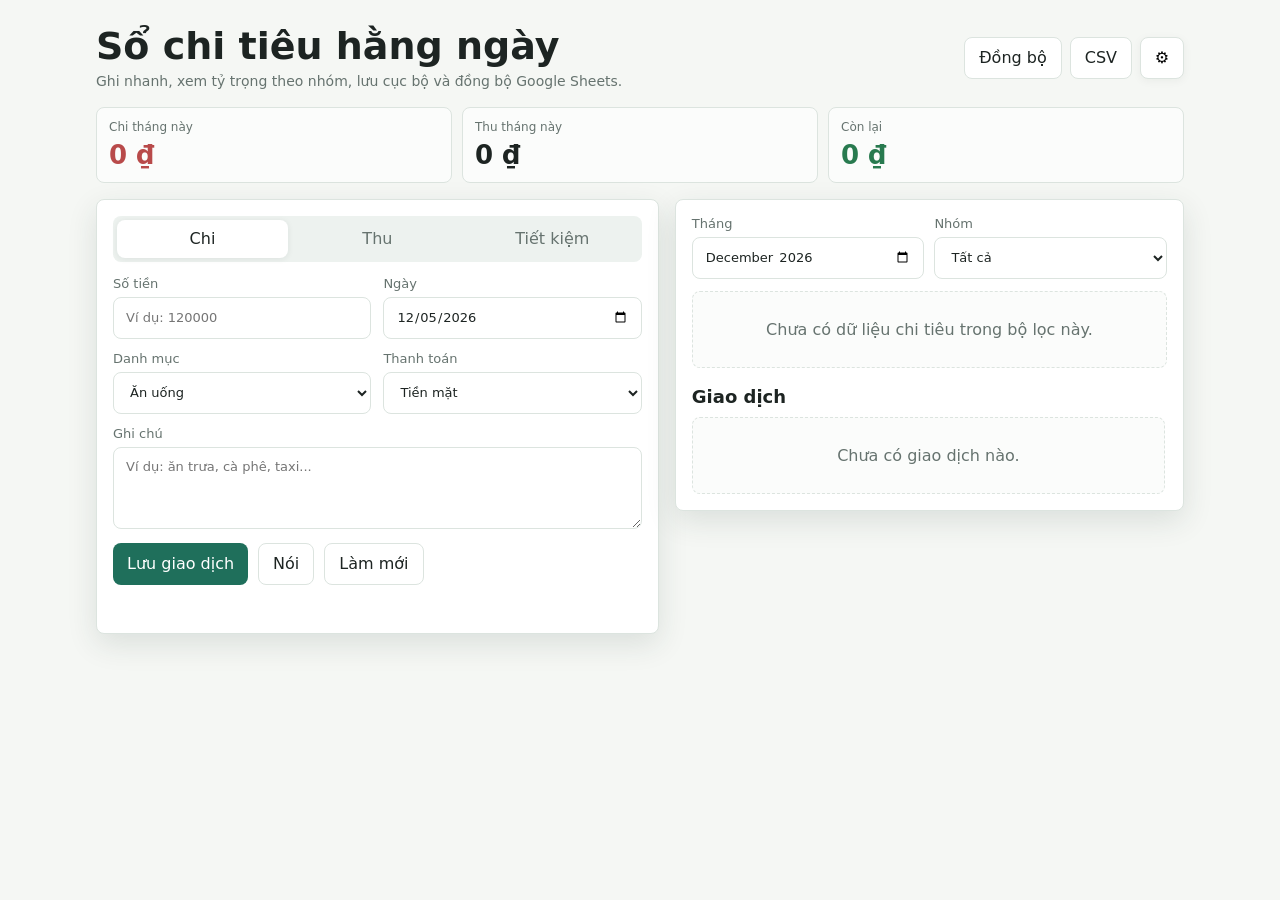
<file: expense-tracker.html>
<!doctype html>
<html lang="vi">
<head>
  <meta charset="utf-8">
  <meta name="viewport" content="width=device-width, initial-scale=1, viewport-fit=cover">
  <meta name="theme-color" content="#1f6f5b">
  <title>Sổ chi tiêu hằng ngày</title>
  <style>
    :root {
      --bg: #f5f7f4;
      --panel: #ffffff;
      --ink: #1d2422;
      --muted: #66736f;
      --line: #dce4df;
      --brand: #1f6f5b;
      --brand-2: #e8b84c;
      --danger: #b84a4a;
      --ok: #287a4f;
      --shadow: 0 10px 30px rgba(31, 57, 49, 0.12);
      color-scheme: light;
      font-family: Inter, ui-sans-serif, system-ui, -apple-system, BlinkMacSystemFont, "Segoe UI", sans-serif;
    }

    * { box-sizing: border-box; }

    body {
      margin: 0;
      background: var(--bg);
      color: var(--ink);
      min-height: 100vh;
    }

    button, input, select, textarea {
      font: inherit;
    }

    button {
      border: 0;
      border-radius: 8px;
      cursor: pointer;
      min-height: 42px;
    }

    .app {
      max-width: 1120px;
      margin: 0 auto;
      padding: 18px 16px 84px;
    }

    header {
      display: grid;
      grid-template-columns: 1fr auto;
      gap: 14px;
      align-items: center;
      padding: 8px 0 18px;
    }

    h1 {
      margin: 0;
      font-size: clamp(24px, 4vw, 38px);
      line-height: 1.08;
      letter-spacing: 0;
    }

    .subhead {
      margin: 6px 0 0;
      color: var(--muted);
      font-size: 14px;
    }

    .header-actions {
      display: flex;
      gap: 8px;
      flex-wrap: wrap;
      justify-content: flex-end;
    }

    .icon-button, .primary, .secondary, .danger {
      display: inline-flex;
      align-items: center;
      justify-content: center;
      gap: 8px;
      padding: 0 14px;
      white-space: nowrap;
    }

    .icon-button {
      width: 44px;
      padding: 0;
      background: var(--panel);
      border: 1px solid var(--line);
      box-shadow: 0 2px 10px rgba(20, 32, 29, 0.05);
    }

    .primary {
      background: var(--brand);
      color: #fff;
    }

    .secondary {
      background: var(--panel);
      color: var(--ink);
      border: 1px solid var(--line);
    }

    .danger {
      background: #fff2f2;
      color: var(--danger);
      border: 1px solid #f1cccc;
    }

    .grid {
      display: grid;
      grid-template-columns: minmax(0, 1.05fr) minmax(340px, 0.95fr);
      gap: 16px;
      align-items: start;
    }

    .panel, .transaction-card {
      background: var(--panel);
      border: 1px solid var(--line);
      border-radius: 8px;
      box-shadow: var(--shadow);
    }

    .panel {
      padding: 16px;
    }

    .summary {
      display: grid;
      grid-template-columns: repeat(3, 1fr);
      gap: 10px;
      margin-bottom: 16px;
    }

    .metric {
      background: #fbfcfb;
      border: 1px solid var(--line);
      border-radius: 8px;
      padding: 12px;
      min-width: 0;
    }

    .metric span {
      display: block;
      color: var(--muted);
      font-size: 12px;
      margin-bottom: 7px;
    }

    .metric strong {
      display: block;
      font-size: clamp(18px, 3vw, 26px);
      line-height: 1.1;
      overflow-wrap: anywhere;
    }

    .metric.expense strong { color: var(--danger); }
    .metric.balance strong { color: var(--ok); }

    .tabs {
      display: grid;
      grid-template-columns: repeat(3, 1fr);
      background: #edf2ef;
      padding: 4px;
      border-radius: 8px;
      gap: 4px;
      margin-bottom: 14px;
    }

    .tabs button {
      background: transparent;
      color: var(--muted);
      min-height: 38px;
    }

    .tabs button.active {
      background: var(--panel);
      color: var(--ink);
      box-shadow: 0 1px 6px rgba(29, 36, 34, 0.08);
    }

    .form-grid {
      display: grid;
      grid-template-columns: 1fr 1fr;
      gap: 12px;
    }

    label {
      display: grid;
      gap: 6px;
      color: var(--muted);
      font-size: 13px;
    }

    input, select, textarea {
      width: 100%;
      border: 1px solid var(--line);
      border-radius: 8px;
      padding: 11px 12px;
      background: #fff;
      color: var(--ink);
      min-height: 42px;
    }

    textarea {
      min-height: 82px;
      resize: vertical;
    }

    .full {
      grid-column: 1 / -1;
    }

    .form-actions {
      display: flex;
      gap: 10px;
      margin-top: 14px;
      flex-wrap: wrap;
    }

    .filters {
      display: grid;
      grid-template-columns: 1fr 1fr;
      gap: 10px;
      margin-bottom: 12px;
    }

    .transaction-list {
      display: grid;
      gap: 10px;
      max-height: 66vh;
      overflow: auto;
      padding-right: 2px;
    }

    .transaction-card {
      padding: 12px;
      box-shadow: 0 4px 14px rgba(31, 57, 49, 0.08);
    }

    .transaction-row {
      display: grid;
      grid-template-columns: 1fr auto;
      gap: 10px;
      align-items: start;
    }

    .transaction-title {
      display: flex;
      gap: 8px;
      align-items: center;
      min-width: 0;
      flex-wrap: wrap;
    }

    .pill {
      display: inline-flex;
      align-items: center;
      min-height: 24px;
      border-radius: 999px;
      padding: 2px 9px;
      background: #eef5f2;
      color: var(--brand);
      font-size: 12px;
    }

    .amount {
      font-weight: 800;
      color: var(--danger);
      white-space: nowrap;
    }

    .amount.income {
      color: var(--ok);
    }

    .meta {
      color: var(--muted);
      font-size: 12px;
      margin-top: 7px;
      display: flex;
      gap: 10px;
      flex-wrap: wrap;
    }

    .note {
      color: #3d4845;
      font-size: 13px;
      margin-top: 8px;
      line-height: 1.45;
    }

    .card-actions {
      display: flex;
      justify-content: flex-end;
      gap: 8px;
      margin-top: 10px;
    }

    .mini {
      min-height: 34px;
      padding: 0 10px;
      font-size: 13px;
    }

    .chart {
      display: grid;
      gap: 9px;
      margin-top: 12px;
    }

    .bar-row {
      display: grid;
      grid-template-columns: 112px 1fr 96px;
      gap: 8px;
      align-items: center;
      font-size: 13px;
    }

    .bar-label {
      color: var(--muted);
      overflow: hidden;
      text-overflow: ellipsis;
      white-space: nowrap;
    }

    .bar-track {
      height: 10px;
      background: #edf2ef;
      border-radius: 999px;
      overflow: hidden;
    }

    .bar-fill {
      height: 100%;
      background: var(--brand-2);
      width: 0;
    }

    .bar-value {
      text-align: right;
      font-variant-numeric: tabular-nums;
      font-size: 12px;
    }

    dialog {
      border: 1px solid var(--line);
      border-radius: 8px;
      max-width: 620px;
      width: calc(100% - 28px);
      padding: 0;
      box-shadow: var(--shadow);
    }

    dialog::backdrop {
      background: rgba(23, 32, 29, 0.42);
    }

    .dialog-body {
      padding: 16px;
    }

    .dialog-head {
      display: flex;
      justify-content: space-between;
      gap: 12px;
      align-items: center;
      border-bottom: 1px solid var(--line);
      padding: 12px 16px;
    }

    .dialog-head h2 {
      font-size: 18px;
      margin: 0;
    }

    .status {
      margin-top: 12px;
      font-size: 13px;
      color: var(--muted);
      min-height: 20px;
      line-height: 1.45;
    }

    .empty {
      text-align: center;
      color: var(--muted);
      padding: 28px 8px;
      border: 1px dashed var(--line);
      border-radius: 8px;
      background: #fbfcfb;
    }

    @media (max-width: 820px) {
      .app {
        padding: 10px 10px 88px;
      }

      header, .grid {
        grid-template-columns: 1fr;
      }

      header {
        gap: 10px;
        padding-bottom: 10px;
      }

      h1 {
        font-size: 24px;
      }

      .subhead {
        display: none;
      }

      .header-actions {
        display: grid;
        grid-template-columns: 1fr 1fr auto;
        justify-content: stretch;
      }

      .header-actions .secondary {
        padding: 0 10px;
      }

      .summary {
        display: grid;
        grid-template-columns: repeat(3, minmax(132px, 1fr));
        gap: 8px;
        overflow-x: auto;
        margin: 2px -10px 12px;
        padding: 0 10px 4px;
        scroll-snap-type: x mandatory;
      }

      .metric {
        padding: 10px;
        scroll-snap-align: start;
      }

      .metric strong {
        font-size: 18px;
      }

      .panel {
        padding: 12px;
        box-shadow: 0 4px 18px rgba(31, 57, 49, 0.08);
      }

      .tabs {
        position: sticky;
        top: 0;
        z-index: 3;
      }

      input, select, textarea {
        font-size: 16px;
      }

      .form-grid, .filters {
        grid-template-columns: 1fr;
      }

      .form-actions {
        display: grid;
        grid-template-columns: 1fr 92px 92px;
        gap: 8px;
      }

      .form-actions button {
        padding: 0 8px;
      }

      .transaction-list {
        max-height: none;
      }

      .transaction-card {
        padding: 10px;
      }

      .transaction-row {
        grid-template-columns: 1fr;
        gap: 6px;
      }

      .amount {
        justify-self: start;
        font-size: 18px;
      }

      .card-actions {
        display: grid;
        grid-template-columns: 1fr 1fr;
      }

      .bar-row {
        grid-template-columns: 92px 1fr;
      }

      .bar-value {
        grid-column: 2;
        text-align: left;
      }
    }

    @media (max-width: 380px) {
      .header-actions {
        grid-template-columns: 1fr 1fr 42px;
      }

      .form-actions {
        grid-template-columns: 1fr;
      }
    }

    body.mobile-device .app {
      max-width: none;
      padding: 10px 10px 88px;
    }

    body.mobile-device header,
    body.mobile-device .grid {
      grid-template-columns: 1fr;
    }

    body.mobile-device header {
      gap: 10px;
      padding-bottom: 10px;
    }

    body.mobile-device h1 {
      font-size: 24px;
    }

    body.mobile-device .subhead {
      display: none;
    }

    body.mobile-device .header-actions {
      display: grid;
      grid-template-columns: 1fr 1fr auto;
      justify-content: stretch;
    }

    body.mobile-device .summary {
      display: grid;
      grid-template-columns: repeat(3, minmax(132px, 1fr));
      gap: 8px;
      overflow-x: auto;
      margin: 2px -10px 12px;
      padding: 0 10px 4px;
    }

    body.mobile-device .metric {
      padding: 10px;
    }

    body.mobile-device .metric strong {
      font-size: 18px;
    }

    body.mobile-device .panel {
      padding: 12px;
      box-shadow: 0 4px 18px rgba(31, 57, 49, 0.08);
    }

    body.mobile-device .form-grid,
    body.mobile-device .filters {
      grid-template-columns: 1fr;
    }

    body.mobile-device input,
    body.mobile-device select,
    body.mobile-device textarea {
      font-size: 16px;
    }

    body.mobile-device .form-actions {
      display: grid;
      grid-template-columns: 1fr 92px 92px;
      gap: 8px;
    }

    body.mobile-device .transaction-list {
      max-height: none;
    }

    body.mobile-device .transaction-row {
      grid-template-columns: 1fr;
      gap: 6px;
    }

    body.mobile-device .amount {
      justify-self: start;
      font-size: 18px;
    }

    body.mobile-device .card-actions {
      display: grid;
      grid-template-columns: 1fr 1fr;
    }

    body.mobile-device .bar-row {
      grid-template-columns: 92px 1fr;
    }

    body.mobile-device .bar-value {
      grid-column: 2;
      text-align: left;
    }

    body.mobile-device.compact-phone .header-actions,
    body.mobile-device.compact-phone .form-actions {
      grid-template-columns: 1fr;
    }
  </style>
</head>
<body>
  <main class="app">
    <header>
      <div>
        <h1>Sổ chi tiêu hằng ngày</h1>
        <p class="subhead">Ghi nhanh, xem tỷ trọng theo nhóm, lưu cục bộ và đồng bộ Google Sheets.</p>
      </div>
      <div class="header-actions">
        <button class="secondary" id="syncBtn" type="button">Đồng bộ</button>
        <button class="secondary" id="exportBtn" type="button">CSV</button>
        <button class="icon-button" id="settingsBtn" type="button" aria-label="Cài đặt" title="Cài đặt">⚙</button>
      </div>
    </header>

    <section class="summary" aria-label="Tổng quan">
      <div class="metric expense">
        <span>Chi tháng này</span>
        <strong id="monthExpense">0 đ</strong>
      </div>
      <div class="metric">
        <span>Thu tháng này</span>
        <strong id="monthIncome">0 đ</strong>
      </div>
      <div class="metric balance">
        <span>Còn lại</span>
        <strong id="monthBalance">0 đ</strong>
      </div>
    </section>

    <div class="grid">
      <section class="panel" aria-label="Nhập giao dịch">
        <div class="tabs" role="tablist">
          <button type="button" class="active" data-type="expense">Chi</button>
          <button type="button" data-type="income">Thu</button>
          <button type="button" data-type="saving">Tiết kiệm</button>
        </div>

        <form id="entryForm">
          <input type="hidden" id="editId">
          <input type="hidden" id="type" value="expense">
          <div class="form-grid">
            <label>Số tiền
              <input id="amount" inputmode="numeric" autocomplete="off" placeholder="Ví dụ: 120000" required>
            </label>
            <label>Ngày
              <input id="date" type="date" required>
            </label>
            <label>Danh mục
              <select id="category"></select>
            </label>
            <label>Thanh toán
              <select id="method">
                <option>Tiền mặt</option>
                <option>Chuyển khoản</option>
                <option>Thẻ tín dụng</option>
                <option>Ví điện tử</option>
              </select>
            </label>
            <label class="full">Ghi chú
              <textarea id="note" placeholder="Ví dụ: ăn trưa, cà phê, taxi..."></textarea>
            </label>
          </div>
          <div class="form-actions">
            <button class="primary" type="submit" id="saveBtn">Lưu giao dịch</button>
            <button class="secondary" type="button" id="voiceBtn">Nói</button>
            <button class="secondary" type="button" id="resetBtn">Làm mới</button>
          </div>
          <div class="status" id="status"></div>
        </form>
      </section>

      <section class="panel" aria-label="Danh sách giao dịch">
        <div class="filters">
          <label>Tháng
            <input id="monthFilter" type="month">
          </label>
          <label>Nhóm
            <select id="categoryFilter">
              <option value="">Tất cả</option>
            </select>
          </label>
        </div>
        <div class="chart" id="chart"></div>
        <h2 style="font-size:18px;margin:18px 0 10px;">Giao dịch</h2>
        <div class="transaction-list" id="transactionList"></div>
      </section>
    </div>
  </main>

  <dialog id="settingsDialog">
    <div class="dialog-head">
      <h2>Cài đặt Google Sheets</h2>
      <button class="icon-button" id="closeSettings" type="button" aria-label="Đóng" title="Đóng">×</button>
    </div>
    <div class="dialog-body">
      <label>Google Apps Script Web App URL
        <input id="scriptUrl" placeholder="https://script.google.com/macros/s/.../exec">
      </label>
      <div class="form-actions">
        <button class="primary" id="saveSettings" type="button">Lưu cài đặt</button>
        <button class="secondary" id="testSync" type="button">Thử đồng bộ</button>
      </div>
      <p class="status">Nếu app được mở từ Google Apps Script, bạn không cần nhập URL. Nếu mở file HTML bên ngoài, hãy nhập Web App URL để đồng bộ.</p>
    </div>
  </dialog>

  <script>
    const STORAGE_KEY = "daily-expense-tracker-v1";
    const SETTINGS_KEY = "daily-expense-settings-v1";
    const categories = {
      expense: ["Ăn uống", "Đi lại", "Nhà cửa", "Hóa đơn", "Mua sắm", "Sức khỏe", "Giải trí", "Gia đình", "Học tập", "Khác"],
      income: ["Lương", "Thưởng", "Kinh doanh", "Đầu tư", "Quà tặng", "Khác"],
      saving: ["Quỹ khẩn cấp", "Đầu tư", "Mục tiêu lớn", "Trả nợ", "Khác"]
    };

    const state = {
      entries: loadEntries(),
      settings: loadSettings(),
      activeType: "expense"
    };

    const el = {
      entryForm: document.querySelector("#entryForm"),
      editId: document.querySelector("#editId"),
      type: document.querySelector("#type"),
      amount: document.querySelector("#amount"),
      date: document.querySelector("#date"),
      category: document.querySelector("#category"),
      method: document.querySelector("#method"),
      note: document.querySelector("#note"),
      saveBtn: document.querySelector("#saveBtn"),
      voiceBtn: document.querySelector("#voiceBtn"),
      resetBtn: document.querySelector("#resetBtn"),
      status: document.querySelector("#status"),
      monthFilter: document.querySelector("#monthFilter"),
      categoryFilter: document.querySelector("#categoryFilter"),
      transactionList: document.querySelector("#transactionList"),
      chart: document.querySelector("#chart"),
      monthExpense: document.querySelector("#monthExpense"),
      monthIncome: document.querySelector("#monthIncome"),
      monthBalance: document.querySelector("#monthBalance"),
      settingsDialog: document.querySelector("#settingsDialog"),
      settingsBtn: document.querySelector("#settingsBtn"),
      closeSettings: document.querySelector("#closeSettings"),
      scriptUrl: document.querySelector("#scriptUrl"),
      saveSettings: document.querySelector("#saveSettings"),
      testSync: document.querySelector("#testSync"),
      syncBtn: document.querySelector("#syncBtn"),
      exportBtn: document.querySelector("#exportBtn")
    };

    applyDeviceClass();
    init();

    function applyDeviceClass() {
      const isMobile = /Android|iPhone|iPad|iPod|Mobile/i.test(navigator.userAgent) || screen.width <= 700;
      if (!isMobile) return;

      document.body.classList.add("mobile-device");
      if (screen.width <= 390) {
        document.body.classList.add("compact-phone");
      }
    }

    function init() {
      const today = new Date();
      el.date.valueAsDate = today;
      el.monthFilter.value = today.toISOString().slice(0, 7);
      el.scriptUrl.value = state.settings.scriptUrl || "";
      if (isAppsScriptHost()) {
        el.settingsBtn.style.display = "none";
      }
      renderCategoryOptions();
      renderCategoryFilter();
      bindEvents();
      render();
    }

    function bindEvents() {
      document.querySelectorAll(".tabs button").forEach(button => {
        button.addEventListener("click", () => {
          document.querySelectorAll(".tabs button").forEach(item => item.classList.remove("active"));
          button.classList.add("active");
          state.activeType = button.dataset.type;
          el.type.value = state.activeType;
          renderCategoryOptions();
        });
      });

      el.entryForm.addEventListener("submit", event => {
        event.preventDefault();
        saveEntry();
      });

      el.voiceBtn.addEventListener("click", startVoiceInput);
      el.resetBtn.addEventListener("click", resetForm);
      el.monthFilter.addEventListener("change", render);
      el.categoryFilter.addEventListener("change", render);
      el.settingsBtn.addEventListener("click", () => el.settingsDialog.showModal());
      el.closeSettings.addEventListener("click", () => el.settingsDialog.close());
      el.saveSettings.addEventListener("click", saveSettings);
      el.testSync.addEventListener("click", syncEntries);
      el.syncBtn.addEventListener("click", syncEntries);
      el.exportBtn.addEventListener("click", exportCsv);
    }

    function saveEntry() {
      const amount = parseAmount(el.amount.value);
      if (!Number.isFinite(amount) || amount <= 0) {
        showStatus("Số tiền cần lớn hơn 0.");
        return;
      }

      const entry = {
        id: el.editId.value || makeId(),
        type: el.type.value,
        amount,
        date: el.date.value,
        category: el.category.value,
        method: el.method.value,
        note: el.note.value.trim(),
        createdAt: new Date().toISOString(),
        synced: false
      };

      const existingIndex = state.entries.findIndex(item => item.id === entry.id);
      if (existingIndex >= 0) {
        state.entries[existingIndex] = { ...state.entries[existingIndex], ...entry };
      } else {
        state.entries.unshift(entry);
      }

      persistEntries();
      resetForm();
      render();
      showStatus("Đã lưu giao dịch.");
    }

    async function startVoiceInput() {
      const SpeechRecognition = window.SpeechRecognition || window.webkitSpeechRecognition;
      if (!SpeechRecognition) {
        showStatus("Trình duyệt này chưa hỗ trợ nhập giọng nói. Hãy thử Chrome trên Android hoặc nhập tay.");
        return;
      }

      const hasMicPermission = await requestMicrophonePermission();
      if (!hasMicPermission) return;

      const recognition = new SpeechRecognition();
      recognition.lang = "vi-VN";
      recognition.interimResults = false;
      recognition.maxAlternatives = 1;

      el.voiceBtn.textContent = "Đang nghe...";
      el.voiceBtn.disabled = true;
      showStatus("Hãy nói giao dịch, ví dụ: ăn trưa 50 nghìn, đổ xăng 100k, lương 15 triệu.");

      recognition.onresult = event => {
        const transcript = event.results[0][0].transcript.trim();
        applyVoiceTranscript(transcript);
      };

      recognition.onerror = () => {
        showStatus("Không nghe được rõ. Kiểm tra quyền micro rồi thử lại.");
      };

      recognition.onend = () => {
        el.voiceBtn.textContent = "Nói";
        el.voiceBtn.disabled = false;
      };

      recognition.start();
    }

    async function requestMicrophonePermission() {
      if (!navigator.mediaDevices || !navigator.mediaDevices.getUserMedia) {
        showStatus("Trình duyệt chưa mở được micro cho trang này. Hãy chạy app bằng HTTPS và dùng Chrome/Edge.");
        return false;
      }

      try {
        const stream = await navigator.mediaDevices.getUserMedia({ audio: true });
        stream.getTracks().forEach(track => track.stop());
        return true;
      } catch (error) {
        if (error.name === "NotAllowedError" || error.name === "PermissionDeniedError") {
          if (isAppsScriptHost()) {
            showStatus("Google Apps Script có thể đang chặn micro trong iframe. Nếu không hiện popup xin quyền, hãy host file HTML bằng GitHub Pages/Netlify/Vercel và để Apps Script chỉ lưu Google Sheets.");
            return false;
          }
          showStatus("Micro đang bị chặn. Vào cài đặt trình duyệt để cho phép quyền micro cho trang này.");
          return false;
        }

        if (error.name === "NotFoundError" || error.name === "DevicesNotFoundError") {
          showStatus("Không tìm thấy micro trên thiết bị này.");
          return false;
        }

        showStatus("Không mở được micro. Hãy thử chạy app qua HTTPS rồi mở lại bằng Chrome/Edge.");
        return false;
      }
    }

    function applyVoiceTranscript(transcript) {
      const parsed = parseVoiceExpense(transcript);
      if (!parsed.amount) {
        el.note.value = transcript;
        showStatus(`Đã ghi chú: "${transcript}". Bạn cần nhập thêm số tiền.`);
        return;
      }

      state.activeType = parsed.type;
      el.type.value = parsed.type;
      document.querySelectorAll(".tabs button").forEach(button => {
        button.classList.toggle("active", button.dataset.type === parsed.type);
      });
      renderCategoryOptions();

      el.amount.value = formatPlain(parsed.amount);
      el.category.value = parsed.category;
      el.note.value = transcript;
      showStatus(`Đã nhận: ${typeLabel(parsed.type)} ${money(parsed.amount)} - ${parsed.category}. Kiểm tra lại rồi bấm Lưu.`);
    }

    function parseVoiceExpense(text) {
      const normalized = normalizeVietnamese(text);
      const amount = extractVoiceAmount(normalized);
      const type = inferVoiceType(normalized);
      const category = inferVoiceCategory(normalized, type);
      return { amount, type, category };
    }

    function extractVoiceAmount(text) {
      const compact = text.replace(/,/g, ".").replace(/\s+/g, " ");
      const match = compact.match(/(\d+(?:\.\d+)?)\s*(trieu|tr|cu|nghin|ngan|k|dong|vnd)?/i);
      if (!match) return 0;

      const number = Number(match[1]);
      const unit = match[2] || "";
      if (!Number.isFinite(number)) return 0;
      if (["trieu", "tr", "cu"].includes(unit)) return Math.round(number * 1000000);
      if (["nghin", "ngan", "k"].includes(unit)) return Math.round(number * 1000);
      return Math.round(number);
    }

    function inferVoiceType(text) {
      if (/(luong|thuong|thu nhap|duoc tra|nhan tien|kinh doanh|lai|co tuc)/.test(text)) return "income";
      if (/(tiet kiem|gui quy|quy khan cap|dau tu|tra no)/.test(text)) return "saving";
      return "expense";
    }

    function inferVoiceCategory(text, type) {
      const rules = {
        expense: [
          ["Ăn uống", /(an|com|pho|bun|banh|ca phe|tra sua|nha hang|do an|an trua|an toi|an sang)/],
          ["Đi lại", /(xang|grab|taxi|xe|gui xe|bus|tau|may bay|di lai)/],
          ["Nhà cửa", /(nha|thue nha|noi that|sua nha|dien nuoc|chung cu)/],
          ["Hóa đơn", /(hoa don|dien|nuoc|internet|wifi|dien thoai|bao hiem)/],
          ["Mua sắm", /(mua|shopping|quan ao|giay|do dung|sieu thi)/],
          ["Sức khỏe", /(thuoc|kham|benh vien|bac si|suc khoe)/],
          ["Giải trí", /(phim|game|du lich|di choi|giai tri|netflix|spotify)/],
          ["Gia đình", /(ba me|con|gia dinh|tien nha|cho nha)/],
          ["Học tập", /(hoc|sach|khoa hoc|hoc phi|lop)/]
        ],
        income: [
          ["Lương", /(luong|salary)/],
          ["Thưởng", /(thuong|bonus)/],
          ["Kinh doanh", /(kinh doanh|ban hang|doanh thu)/],
          ["Đầu tư", /(dau tu|lai|co tuc|chung khoan)/],
          ["Quà tặng", /(qua|tang|duoc cho)/]
        ],
        saving: [
          ["Quỹ khẩn cấp", /(khan cap|du phong)/],
          ["Đầu tư", /(dau tu|chung khoan|quy)/],
          ["Mục tiêu lớn", /(muc tieu|mua nha|mua xe|du lich)/],
          ["Trả nợ", /(tra no|no)/]
        ]
      };

      const matched = (rules[type] || []).find(([, pattern]) => pattern.test(text));
      return matched ? matched[0] : "Khác";
    }

    function editEntry(id) {
      const entry = state.entries.find(item => item.id === id);
      if (!entry) return;
      document.querySelectorAll(".tabs button").forEach(button => {
        button.classList.toggle("active", button.dataset.type === entry.type);
      });
      state.activeType = entry.type;
      el.type.value = entry.type;
      renderCategoryOptions();
      el.editId.value = entry.id;
      el.amount.value = formatPlain(entry.amount);
      el.date.value = entry.date;
      el.category.value = entry.category;
      el.method.value = entry.method;
      el.note.value = entry.note || "";
      el.saveBtn.textContent = "Cập nhật";
      window.scrollTo({ top: 0, behavior: "smooth" });
    }

    function deleteEntry(id) {
      if (!confirm("Xóa giao dịch này?")) return;
      state.entries = state.entries.filter(item => item.id !== id);
      persistEntries();
      render();
    }

    function resetForm() {
      el.entryForm.reset();
      el.editId.value = "";
      el.type.value = state.activeType;
      el.date.valueAsDate = new Date();
      renderCategoryOptions();
      el.saveBtn.textContent = "Lưu giao dịch";
    }

    function renderCategoryOptions() {
      el.category.innerHTML = categories[state.activeType].map(name => `<option>${escapeHtml(name)}</option>`).join("");
    }

    function renderCategoryFilter() {
      const all = [...new Set(Object.values(categories).flat())].sort((a, b) => a.localeCompare(b, "vi"));
      el.categoryFilter.innerHTML = `<option value="">Tất cả</option>` + all.map(name => `<option>${escapeHtml(name)}</option>`).join("");
    }

    function render() {
      const month = el.monthFilter.value;
      const category = el.categoryFilter.value;
      const entries = state.entries
        .filter(item => !month || item.date.startsWith(month))
        .filter(item => !category || item.category === category)
        .sort((a, b) => b.date.localeCompare(a.date) || b.createdAt.localeCompare(a.createdAt));

      renderSummary(month);
      renderChart(entries);
      renderList(entries);
    }

    function renderSummary(month) {
      const monthEntries = state.entries.filter(item => !month || item.date.startsWith(month));
      const expense = sum(monthEntries.filter(item => item.type === "expense"));
      const income = sum(monthEntries.filter(item => item.type === "income"));
      const saving = sum(monthEntries.filter(item => item.type === "saving"));
      el.monthExpense.textContent = money(expense);
      el.monthIncome.textContent = money(income);
      el.monthBalance.textContent = money(income - expense - saving);
    }

    function renderChart(entries) {
      const expenseRows = entries.filter(item => item.type !== "income");
      const totals = expenseRows.reduce((acc, item) => {
        acc[item.category] = (acc[item.category] || 0) + item.amount;
        return acc;
      }, {});
      const rows = Object.entries(totals).sort((a, b) => b[1] - a[1]).slice(0, 8);
      const max = Math.max(...rows.map(row => row[1]), 1);
      if (!rows.length) {
        el.chart.innerHTML = `<div class="empty">Chưa có dữ liệu chi tiêu trong bộ lọc này.</div>`;
        return;
      }
      el.chart.innerHTML = rows.map(([name, value]) => `
        <div class="bar-row">
          <div class="bar-label" title="${escapeHtml(name)}">${escapeHtml(name)}</div>
          <div class="bar-track"><div class="bar-fill" style="width:${Math.round(value / max * 100)}%"></div></div>
          <div class="bar-value">${money(value)}</div>
        </div>
      `).join("");
    }

    function renderList(entries) {
      if (!entries.length) {
        el.transactionList.innerHTML = `<div class="empty">Chưa có giao dịch nào.</div>`;
        return;
      }

      el.transactionList.innerHTML = entries.map(item => {
        const sign = item.type === "income" ? "+" : "-";
        const synced = item.synced ? "Đã đồng bộ" : "Chưa đồng bộ";
        return `
          <article class="transaction-card">
            <div class="transaction-row">
              <div>
                <div class="transaction-title">
                  <strong>${escapeHtml(item.category)}</strong>
                  <span class="pill">${typeLabel(item.type)}</span>
                </div>
                <div class="meta">
                  <span>${formatDate(item.date)}</span>
                  <span>${escapeHtml(item.method)}</span>
                  <span>${synced}</span>
                </div>
              </div>
              <div class="amount ${item.type === "income" ? "income" : ""}">${sign}${money(item.amount)}</div>
            </div>
            ${item.note ? `<div class="note">${escapeHtml(item.note)}</div>` : ""}
            <div class="card-actions">
              <button class="secondary mini" type="button" onclick="editEntry('${item.id}')">Sửa</button>
              <button class="danger mini" type="button" onclick="deleteEntry('${item.id}')">Xóa</button>
            </div>
          </article>
        `;
      }).join("");
    }

    async function syncEntries() {
      if (isAppsScriptHost()) {
        syncEntriesInAppsScript();
        return;
      }

      if (!state.settings.scriptUrl) {
        showStatus("Bạn cần nhập Google Apps Script Web App URL trong Cài đặt.");
        el.settingsDialog.showModal();
        return;
      }

      const unsynced = state.entries.filter(item => !item.synced);
      if (!unsynced.length) {
        showStatus("Không có giao dịch mới cần đồng bộ.");
        return;
      }

      showStatus(`Đang gửi ${unsynced.length} giao dịch lên Google Sheets...`);
      try {
        await fetch(state.settings.scriptUrl, {
          method: "POST",
          mode: "no-cors",
          headers: { "Content-Type": "text/plain;charset=utf-8" },
          body: JSON.stringify({ rows: unsynced })
        });
        const syncedIds = new Set(unsynced.map(item => item.id));
        state.entries = state.entries.map(item => syncedIds.has(item.id) ? { ...item, synced: true } : item);
        persistEntries();
        render();
        showStatus("Đã gửi dữ liệu. Nếu Sheet chưa hiện ngay, kiểm tra quyền triển khai Apps Script.");
      } catch (error) {
        showStatus("Không gửi được dữ liệu. Kiểm tra mạng và URL Apps Script.");
      }
    }

    function syncEntriesInAppsScript() {
      const unsynced = state.entries.filter(item => !item.synced);
      if (!unsynced.length) {
        showStatus("Không có giao dịch mới cần đồng bộ.");
        return;
      }

      showStatus(`Đang gửi ${unsynced.length} giao dịch lên Google Sheets...`);
      google.script.run
        .withSuccessHandler(result => {
          if (!result || !result.ok) {
            showStatus(result && result.message ? result.message : "Không gửi được dữ liệu.");
            return;
          }

          const syncedIds = new Set(unsynced.map(item => item.id));
          state.entries = state.entries.map(item => syncedIds.has(item.id) ? { ...item, synced: true } : item);
          persistEntries();
          render();
          showStatus(`Đã đồng bộ. Thêm mới: ${result.inserted}, cập nhật: ${result.updated}.`);
        })
        .withFailureHandler(error => {
          showStatus(error && error.message ? error.message : "Không gửi được dữ liệu lên Google Sheets.");
        })
        .saveRowsFromClient(unsynced);
    }

    function saveSettings() {
      state.settings.scriptUrl = el.scriptUrl.value.trim();
      localStorage.setItem(SETTINGS_KEY, JSON.stringify(state.settings));
      showStatus("Đã lưu cài đặt.");
      el.settingsDialog.close();
    }

    function isAppsScriptHost() {
      return typeof google !== "undefined" && google.script && google.script.run;
    }

    function exportCsv() {
      const header = ["id", "type", "amount", "date", "category", "method", "note", "createdAt", "synced"];
      const rows = state.entries.map(item => header.map(key => csvCell(item[key])).join(","));
      const csv = [header.join(","), ...rows].join("\n");
      const blob = new Blob([csv], { type: "text/csv;charset=utf-8" });
      const url = URL.createObjectURL(blob);
      const link = document.createElement("a");
      link.href = url;
      link.download = `chi-tieu-${new Date().toISOString().slice(0, 10)}.csv`;
      link.click();
      URL.revokeObjectURL(url);
    }

    function loadEntries() {
      try {
        return JSON.parse(localStorage.getItem(STORAGE_KEY)) || [];
      } catch {
        return [];
      }
    }

    function loadSettings() {
      try {
        return JSON.parse(localStorage.getItem(SETTINGS_KEY)) || {};
      } catch {
        return {};
      }
    }

    function persistEntries() {
      localStorage.setItem(STORAGE_KEY, JSON.stringify(state.entries));
    }

    function parseAmount(value) {
      return Number(String(value).replace(/[^\d]/g, ""));
    }

    function normalizeVietnamese(value) {
      return String(value || "")
        .toLowerCase()
        .normalize("NFD")
        .replace(/[\u0300-\u036f]/g, "")
        .replace(/đ/g, "d");
    }

    function makeId() {
      if (window.crypto && typeof window.crypto.randomUUID === "function") {
        return window.crypto.randomUUID();
      }
      return `tx-${Date.now()}-${Math.random().toString(16).slice(2)}`;
    }

    function formatPlain(value) {
      return String(Math.round(Number(value) || 0));
    }

    function sum(rows) {
      return rows.reduce((total, item) => total + Number(item.amount || 0), 0);
    }

    function money(value) {
      return new Intl.NumberFormat("vi-VN", { style: "currency", currency: "VND", maximumFractionDigits: 0 }).format(value || 0);
    }

    function formatDate(value) {
      return new Intl.DateTimeFormat("vi-VN", { dateStyle: "medium" }).format(new Date(value + "T00:00:00"));
    }

    function typeLabel(type) {
      return { expense: "Chi", income: "Thu", saving: "Tiết kiệm" }[type] || type;
    }

    function csvCell(value) {
      return `"${String(value ?? "").replace(/"/g, '""')}"`;
    }

    function escapeHtml(value) {
      return String(value ?? "")
        .replace(/&/g, "&amp;")
        .replace(/</g, "&lt;")
        .replace(/>/g, "&gt;")
        .replace(/"/g, "&quot;")
        .replace(/'/g, "&#039;");
    }

    function showStatus(message) {
      el.status.textContent = message;
      setTimeout(() => {
        if (el.status.textContent === message) el.status.textContent = "";
      }, 5500);
    }

    window.editEntry = editEntry;
    window.deleteEntry = deleteEntry;
  </script>
</body>
</html>
</file>
